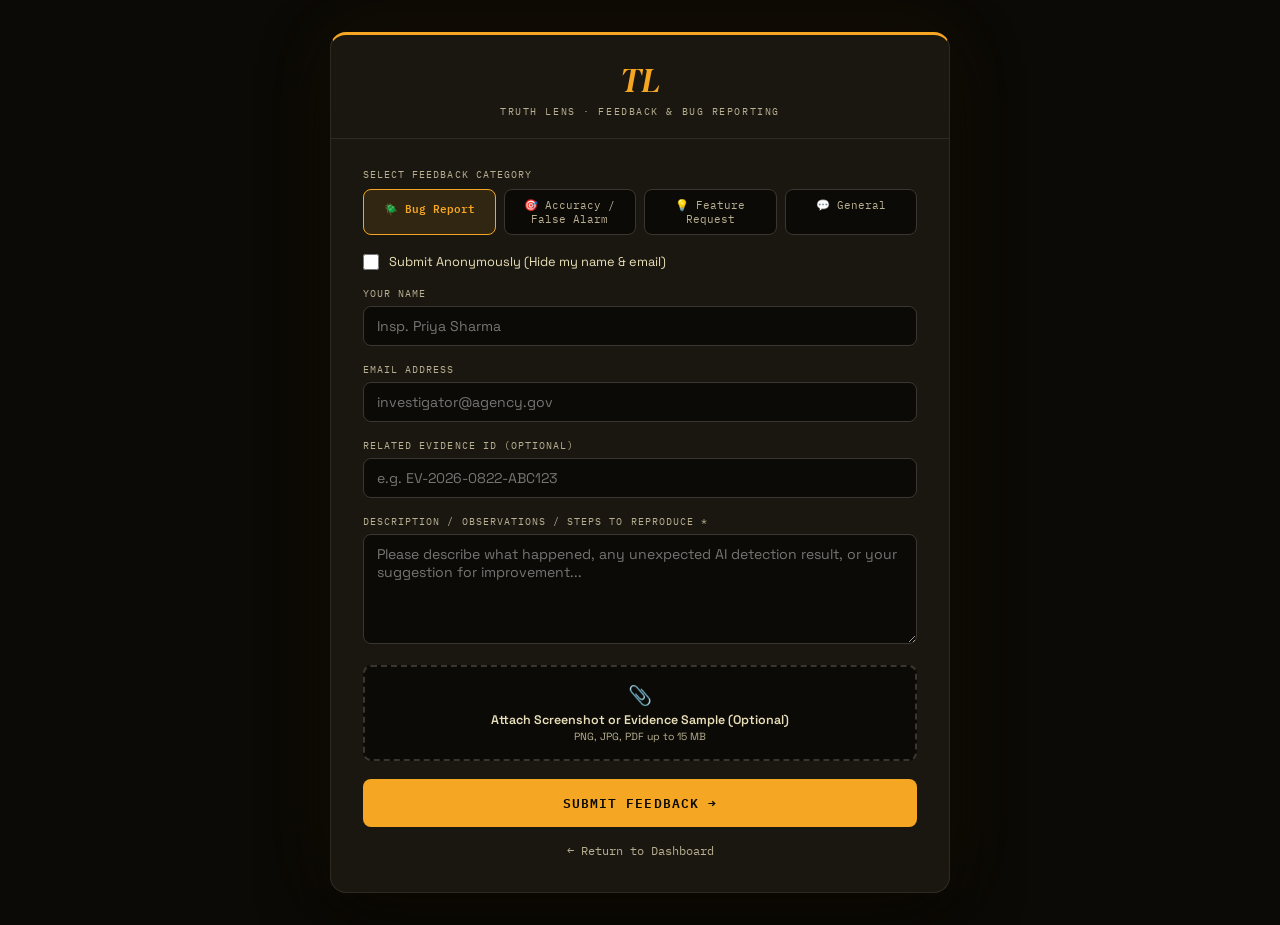
<file: app/static/feedback.html>
<!DOCTYPE html>
<html lang="en">
<head>
<meta charset="UTF-8">
<meta name="viewport" content="width=device-width, initial-scale=1.0">
<title>Truth Lens · Feedback & Bug Reports</title>
<link rel="preconnect" href="https://fonts.googleapis.com">
<link href="https://fonts.googleapis.com/css2?family=DM+Serif+Display:ital@0;1&family=IBM+Plex+Mono:wght@400;500;600&family=Space+Grotesk:wght@300;400;500;600;700&display=swap" rel="stylesheet">
<style>
*,*::before,*::after{box-sizing:border-box;margin:0;padding:0}
:root{
  --amber:#F5A623;--amber-dim:#C8841A;--cream:#E8DFB8;
  --cream-dim:#B8AF92;--ink:#0C0A06;--ink-mid:#1A1710;
  --ink-light:#2A2620;--phosphor:#39D353;--red:#E05252;
  --mono:'IBM Plex Mono',monospace;--sans:'Space Grotesk',sans-serif;--serif:'DM Serif Display',serif;
}
html,body{min-height:100%;background:var(--ink);color:var(--cream);font-family:var(--sans)}
body{
  display:flex;flex-direction:column;align-items:center;justify-content:center;
  padding:32px 16px;
}
.feedback-wrap{
  width:100%;max-width:620px;
  background:var(--ink-mid);border:1px solid #2E2A22;
  border-top:3px solid var(--amber);
  border-radius:16px;overflow:hidden;
  box-shadow:0 0 80px rgba(245,166,35,0.06),0 24px 64px rgba(0,0,0,0.7);
}
.header{padding:28px 32px 20px;border-bottom:1px solid #2E2A22;text-align:center}
.brand{font-family:var(--serif);font-style:italic;font-size:2.2rem;color:var(--amber);line-height:1;margin-bottom:6px}
.subhead{font-family:var(--mono);font-size:0.65rem;color:var(--cream-dim);letter-spacing:0.15em;text-transform:uppercase}
.body{padding:28px 32px 32px}
.cat-group{display:flex;gap:8px;margin-bottom:18px;flex-wrap:wrap}
.cat-pill{
  flex:1;min-width:120px;padding:8px 12px;border:1px solid #3A3530;border-radius:8px;
  background:var(--ink);color:var(--cream-dim);font-family:var(--mono);font-size:0.7rem;
  text-align:center;cursor:pointer;transition:all 0.2s;user-select:none;
}
.cat-pill.active{border-color:var(--amber);background:rgba(245,166,35,0.1);color:var(--amber);font-weight:600}
.field{margin-bottom:16px}
.field label{display:block;font-family:var(--mono);font-size:0.65rem;letter-spacing:0.1em;text-transform:uppercase;color:var(--cream-dim);margin-bottom:6px}
.field input, .field textarea, .field select{
  width:100%;padding:10px 13px;background:var(--ink);border:1px solid #3A3530;
  border-radius:8px;color:var(--cream);font-family:var(--sans);font-size:0.88rem;
  outline:none;transition:border-color 0.2s,box-shadow 0.2s;
}
.field input:focus, .field textarea:focus{border-color:var(--amber);box-shadow:0 0 0 3px rgba(245,166,35,0.1)}
.field textarea{resize:vertical;min-height:110px}
.anon-check{display:flex;align-items:center;gap:10px;margin-bottom:16px;cursor:pointer}
.anon-check input{width:16px;height:16px;accent-color:var(--amber);cursor:pointer}
.anon-check label{font-size:0.8rem;color:var(--cream);cursor:pointer}
.dropzone{
  border:2px dashed #3A3530;border-radius:8px;padding:16px;text-align:center;
  background:var(--ink);cursor:pointer;transition:all 0.2s;margin-bottom:18px;
}
.dropzone:hover{border-color:var(--amber);background:rgba(245,166,35,0.02)}
.btn{
  width:100%;padding:13px;background:var(--amber);color:var(--ink);border:none;
  border-radius:8px;font-family:var(--mono);font-size:0.8rem;font-weight:600;
  letter-spacing:0.08em;text-transform:uppercase;cursor:pointer;transition:all 0.2s;
}
.btn:hover{background:var(--amber-dim);transform:translateY(-1px);box-shadow:0 4px 16px rgba(245,166,35,0.25)}
.btn:disabled{opacity:0.5;cursor:not-allowed;transform:none;box-shadow:none}
.btn-back{
  display:inline-block;margin-top:16px;color:var(--cream-dim);font-family:var(--mono);
  font-size:0.72rem;text-decoration:none;transition:color 0.2s;
}
.btn-back:hover{color:var(--amber)}
.msg-box{padding:12px 16px;border-radius:8px;margin-bottom:16px;font-size:0.82rem;display:none}
.msg-ok{background:rgba(57,211,83,0.1);border:1px solid rgba(57,211,83,0.3);color:var(--phosphor)}
.msg-err{background:rgba(224,82,82,0.1);border:1px solid rgba(224,82,82,0.3);color:#E08282}
</style>
</head>
<body>

<div class="feedback-wrap">
  <div class="header">
    <div class="brand">TL</div>
    <div class="subhead">Truth Lens &middot; Feedback &amp; Bug Reporting</div>
  </div>
  <div class="body">
    <div class="msg-box msg-ok" id="msg-ok"></div>
    <div class="msg-box msg-err" id="msg-err"></div>

    <form id="feedback-form" onsubmit="submitFeedback(event)">
      <div style="font-family:var(--mono);font-size:0.65rem;letter-spacing:0.1em;text-transform:uppercase;color:var(--cream-dim);margin-bottom:8px">
        Select Feedback Category
      </div>
      <div class="cat-group">
        <div class="cat-pill active" onclick="selectCat(this, 'BUG_REPORT')">🪲 Bug Report</div>
        <div class="cat-pill" onclick="selectCat(this, 'ACCURACY_OBSERVATION')">🎯 Accuracy / False Alarm</div>
        <div class="cat-pill" onclick="selectCat(this, 'FEATURE_REQUEST')">💡 Feature Request</div>
        <div class="cat-pill" onclick="selectCat(this, 'GENERAL_FEEDBACK')">💬 General</div>
      </div>
      <input type="hidden" id="category" value="BUG_REPORT">

      <div class="anon-check">
        <input type="checkbox" id="is-anon" onchange="toggleAnon(this.checked)">
        <label for="is-anon">Submit Anonymously (Hide my name &amp; email)</label>
      </div>

      <div id="ident-fields">
        <div class="field">
          <label>Your Name</label>
          <input type="text" id="fb-name" placeholder="Insp. Priya Sharma">
        </div>
        <div class="field">
          <label>Email Address</label>
          <input type="email" id="fb-email" placeholder="investigator@agency.gov">
        </div>
      </div>

      <div class="field">
        <label>Related Evidence ID (Optional)</label>
        <input type="text" id="fb-ev-id" placeholder="e.g. EV-2026-0822-ABC123">
      </div>

      <div class="field">
        <label>Description / Observations / Steps to Reproduce *</label>
        <textarea id="fb-desc" required placeholder="Please describe what happened, any unexpected AI detection result, or your suggestion for improvement..."></textarea>
      </div>

      <div class="dropzone" onclick="document.getElementById('fb-file').click()">
        <div style="font-size:1.2rem;margin-bottom:4px;">📎</div>
        <div style="font-size:0.78rem;color:var(--cream);font-weight:600;" id="file-label">Attach Screenshot or Evidence Sample (Optional)</div>
        <div style="font-size:0.65rem;color:var(--cream-dim);margin-top:2px;">PNG, JPG, PDF up to 15 MB</div>
        <input type="file" id="fb-file" style="display:none" onchange="handleFile(event)">
      </div>

      <button type="submit" class="btn" id="btn-submit">Submit Feedback &rarr;</button>
    </form>

    <div style="text-align:center;">
      <a href="/" class="btn-back">&larr; Return to Dashboard</a>
    </div>
  </div>
</div>

<script>
let selectedFile = null;

// Pre-fill Evidence ID from URL query param if present
const urlParams = new URLSearchParams(window.location.search);
if (urlParams.get("evidence_id")) {
  document.getElementById("fb-ev-id").value = urlParams.get("evidence_id");
}

function selectCat(el, cat) {
  document.querySelectorAll(".cat-pill").forEach(p => p.classList.remove("active"));
  el.classList.add("active");
  document.getElementById("category").value = cat;
}

function toggleAnon(isAnon) {
  const fields = document.getElementById("ident-fields");
  if (fields) fields.style.display = isAnon ? "none" : "block";
}

function handleFile(e) {
  if (e.target.files && e.target.files[0]) {
    selectedFile = e.target.files[0];
    document.getElementById("file-label").textContent = "✓ Attached: " + selectedFile.name;
  }
}

async function submitFeedback(e) {
  e.preventDefault();
  const btn = document.getElementById("btn-submit");
  const msgOk = document.getElementById("msg-ok");
  const msgErr = document.getElementById("msg-err");

  msgOk.style.display = "none";
  msgErr.style.display = "none";
  btn.disabled = true;
  btn.textContent = "Submitting...";

  const isAnon = document.getElementById("is-anon").checked;
  const formData = new FormData();
  formData.append("category", document.getElementById("category").value);
  formData.append("is_anonymous", isAnon ? "true" : "false");
  formData.append("name", isAnon ? "Anonymous" : (document.getElementById("fb-name").value || "Anonymous Investigator"));
  formData.append("email", isAnon ? "" : (document.getElementById("fb-email").value || ""));
  formData.append("evidence_id", document.getElementById("fb-ev-id").value || "");
  formData.append("description", document.getElementById("fb-desc").value);
  formData.append("rating", "5");

  if (selectedFile) {
    formData.append("attachment", selectedFile);
  }

  try {
    const res = await fetch("/api/feedback", {
      method: "POST",
      body: formData
    });

    const data = await res.json();
    if (!res.ok) {
      msgErr.textContent = data.detail || "Submission failed.";
      msgErr.style.display = "block";
      btn.disabled = false;
      btn.textContent = "Submit Feedback →";
      return;
    }

    msgOk.innerHTML = `<strong>Feedback Received (${data.feedback_id})!</strong><br>${data.message}`;
    msgOk.style.display = "block";
    document.getElementById("feedback-form").reset();
    document.getElementById("file-label").textContent = "Attach Screenshot or Evidence Sample (Optional)";
    selectedFile = null;
    btn.textContent = "✓ Submitted Successfully";
  } catch (err) {
    msgErr.textContent = "Network error: " + err;
    msgErr.style.display = "block";
    btn.disabled = false;
    btn.textContent = "Submit Feedback →";
  }
}
</script>
</body>
</html>
</file>
